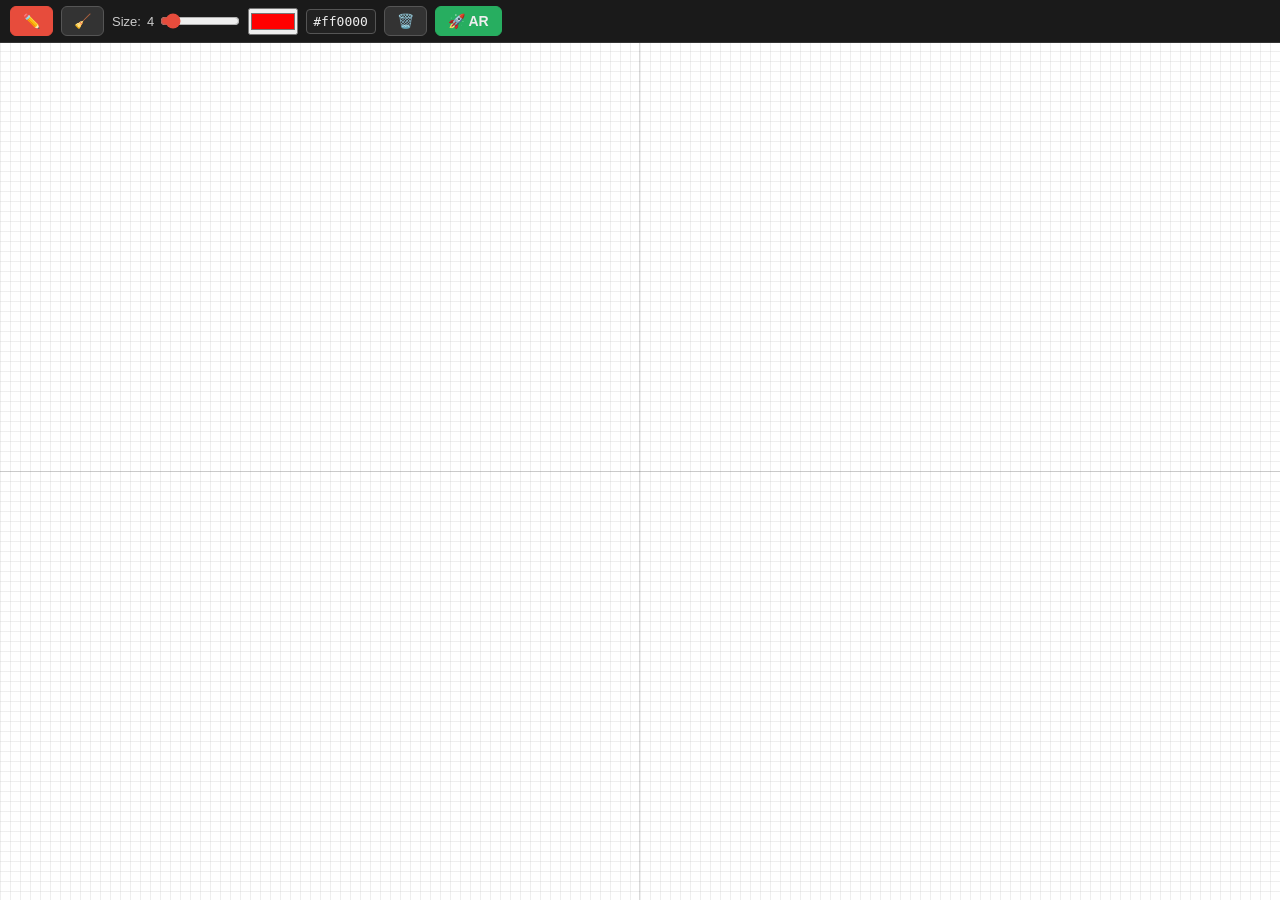
<file: templates/ar.html>
<!DOCTYPE html>
<html lang="en">
<head>
  <meta charset="UTF-8">
  <meta name="viewport" content="width=device-width, initial-scale=1.0, user-scalable=no">
  <title>GoGoGraffiti — AR</title>
  <link rel="stylesheet" href="/static/css/style.css">
  <script>
    // Nuke any old service workers from previous builds
    if ('serviceWorker' in navigator) {
      navigator.serviceWorker.getRegistrations().then(regs => {
        regs.forEach(r => r.unregister());
        if (regs.length) { console.log('Cleared', regs.length, 'old service worker(s)'); location.reload(); }
      });
    }
  </script>
</head>
<body>
  <!-- ======== Drawing Canvas (pre-AR) ======== -->
  <div id="draw-toolbar">
    <button id="pen-btn" class="tool-btn active" title="Pen">✏️</button>
    <button id="eraser-btn" class="tool-btn" title="Eraser">🧹</button>
    <label class="slider-label">
      Size: <span id="size-label">4</span>
      <input type="range" id="size-slider" min="1" max="40" value="4">
    </label>
    <input type="color" id="color-picker" value="#ff0000">
    <input type="text" id="hex-input" value="#ff0000" maxlength="7" class="hex-field">
    <button id="clear-btn" class="tool-btn" title="Clear">🗑️</button>
    <button id="ar-btn" class="tool-btn ar-launch" title="Enter AR">🚀 AR</button>
  </div>

  <div id="crosshair"></div>
  <canvas id="canvas"></canvas>

  <!-- ======== AR Overlay (shown during WebXR session) ======== -->
  <div id="ar-overlay" style="display:none">
    <div id="ar-status">Initializing AR…</div>
    <div id="ar-gps-status">📍 Waiting for GPS…</div>

    <div id="ar-controls">
      <div class="ar-row">
        <label>Scale:
          <span id="ar-scale-label">50cm</span>
          <input type="range" id="ar-scale-slider" min="10" max="300" value="50">
        </label>
      </div>
      <div class="ar-row">
        <label>Rotate:
          <span id="ar-rotate-label">0°</span>
          <input type="range" id="ar-rotate-slider" min="-180" max="180" value="0">
        </label>
      </div>
      <div class="ar-row">
        <input type="text" id="ar-description" placeholder="Description…" maxlength="140">
      </div>
      <div class="ar-row ar-buttons">
        <button id="ar-share-btn">📤 Share</button>
        <button id="ar-load-btn">📥 Load Nearby</button>
        <button id="ar-exit-btn">✖ Exit AR</button>
      </div>
    </div>

    <div id="debug-info"></div>
  </div>

  <!-- WebGPU AR engine — the whole rendering + XR + drawing pipeline -->
  <script src="/static/js/engine.js" type="module"></script>
</body>
</html>
</file>
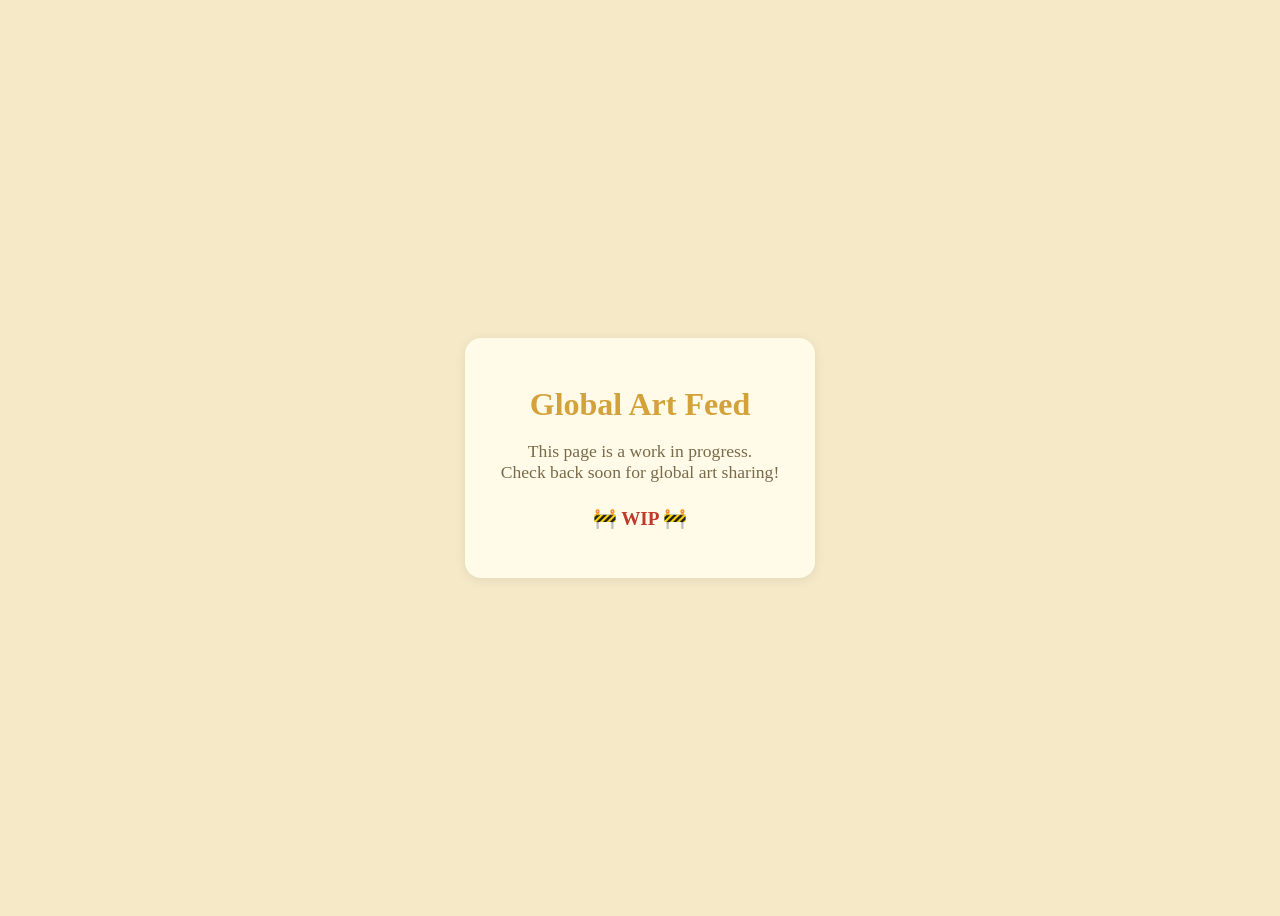
<file: templates/global.html>
<!DOCTYPE html>
<html lang="en">
<head>
  <meta charset="UTF-8">
  <meta name="viewport" content="width=device-width, initial-scale=1.0">
  <title>Global Art - WIP</title>
  <style>
    body {
      font-family: 'Comic Sans MS', cursive;
      background: #f5e9c8;
      display: flex;
      align-items: center;
      justify-content: center;
      min-height: 100vh;
    }
    .wip-box {
      background: #fffbe8;
      border-radius: 16px;
      box-shadow: 0 2px 12px rgba(0,0,0,0.08);
      padding: 48px 36px;
      text-align: center;
      max-width: 340px;
    }
    .wip-title {
      font-size: 2rem;
      font-weight: bold;
      color: #d4a23a;
      margin-bottom: 18px;
    }
    .wip-desc {
      font-size: 1.1rem;
      color: #7a6a4a;
      margin-bottom: 24px;
    }
    .wip-status {
      font-size: 1.2rem;
      color: #c0392b;
      font-weight: bold;
    }
  </style>
</head>
<body>
  <div class="wip-box">
    <div class="wip-title">Global Art Feed</div>
    <div class="wip-desc">This page is a work in progress.<br>Check back soon for global art sharing!</div>
    <div class="wip-status">🚧 WIP 🚧</div>
  </div>
</body>
</html>
</file>
<file: static/css/style.css>
/* ============ GoGoGraffiti — Styles ============ */

* { margin: 0; padding: 0; box-sizing: border-box; }

body {
  font-family: -apple-system, BlinkMacSystemFont, "Segoe UI", Roboto, sans-serif;
  background: #0a0a0a;
  color: #eee;
  overflow: hidden;
  touch-action: none;
}

/* ── Landing Page ── */

.landing {
  display: flex;
  flex-direction: column;
  align-items: center;
  justify-content: center;
  height: 100vh;
  gap: 16px;
  text-align: center;
  padding: 20px;
}

.landing h1 { font-size: 2.4rem; }
.landing p { color: #aaa; font-size: 1rem; max-width: 400px; }

.btn {
  display: inline-block;
  padding: 12px 28px;
  border-radius: 8px;
  text-decoration: none;
  font-weight: 600;
  font-size: 1rem;
  transition: background 0.2s;
}

.btn-primary { background: #e74c3c; color: #fff; }
.btn-primary:hover { background: #c0392b; }
.btn-secondary { background: #333; color: #eee; }
.btn-secondary:hover { background: #444; }

/* ── Drawing Toolbar ── */

#draw-toolbar {
  display: flex;
  align-items: center;
  gap: 8px;
  padding: 6px 10px;
  background: #1a1a1a;
  border-bottom: 1px solid #333;
  flex-wrap: wrap;
  z-index: 10;
}

.tool-btn {
  background: #333;
  color: #eee;
  border: 1px solid #555;
  border-radius: 6px;
  padding: 6px 12px;
  cursor: pointer;
  font-size: 14px;
}
.tool-btn.active { background: #e74c3c; border-color: #e74c3c; }
.tool-btn:hover { background: #444; }

.ar-launch { background: #27ae60; border-color: #27ae60; font-weight: bold; }
.ar-launch:hover { background: #219a52; }

.slider-label {
  color: #ccc;
  font-size: 13px;
  display: flex;
  align-items: center;
  gap: 6px;
}

.slider-label input[type="range"] {
  width: 80px;
  accent-color: #e74c3c;
}

.hex-field {
  width: 70px;
  padding: 4px 6px;
  border: 1px solid #555;
  border-radius: 4px;
  background: #222;
  color: #eee;
  font-family: monospace;
  font-size: 13px;
}

/* ── Drawing Canvas ── */

#canvas {
  display: block;
  background-color: #fff;
  background-image:
    linear-gradient(rgba(200,200,200,0.3) 1px, transparent 1px),
    linear-gradient(90deg, rgba(200,200,200,0.3) 1px, transparent 1px);
  background-size: 10px 10px;
  cursor: crosshair;
  touch-action: none;
}

#crosshair {
  position: fixed;
  left: 0; right: 0;
  pointer-events: none;
  z-index: 5;
  background:
    linear-gradient(transparent calc(50% - 0.5px), rgba(0,0,0,0.15) calc(50% - 0.5px),
      rgba(0,0,0,0.15) calc(50% + 0.5px), transparent calc(50% + 0.5px)),
    linear-gradient(90deg, transparent calc(50% - 0.5px), rgba(0,0,0,0.15) calc(50% - 0.5px),
      rgba(0,0,0,0.15) calc(50% + 0.5px), transparent calc(50% + 0.5px));
}

/* ── AR Overlay ── */

#ar-overlay {
  position: fixed;
  top: 0; left: 0;
  width: 100%; height: 100%;
  pointer-events: none;
  z-index: 20;
  font-size: 14px;
}

#ar-overlay * { pointer-events: auto; }

#ar-status {
  position: absolute;
  top: 12px;
  left: 50%;
  transform: translateX(-50%);
  background: rgba(0,0,0,0.7);
  color: #fff;
  padding: 6px 16px;
  border-radius: 20px;
  font-weight: 600;
  white-space: nowrap;
  pointer-events: none;
}

#ar-gps-status {
  position: absolute;
  top: 48px;
  left: 50%;
  transform: translateX(-50%);
  background: rgba(0,0,0,0.5);
  color: #ccc;
  padding: 4px 12px;
  border-radius: 12px;
  font-size: 12px;
  white-space: nowrap;
  pointer-events: none;
}

#ar-controls {
  position: absolute;
  bottom: 20px;
  left: 50%;
  transform: translateX(-50%);
  background: rgba(0,0,0,0.75);
  padding: 12px 16px;
  border-radius: 14px;
  display: flex;
  flex-direction: column;
  gap: 8px;
  min-width: 280px;
  backdrop-filter: blur(8px);
}

.ar-row {
  display: flex;
  align-items: center;
  gap: 8px;
}

.ar-row label {
  color: #ccc;
  font-size: 13px;
  display: flex;
  align-items: center;
  gap: 6px;
  flex: 1;
}

.ar-row label input[type="range"] {
  flex: 1;
  accent-color: #3498db;
}

.ar-row input[type="text"] {
  flex: 1;
  padding: 6px 10px;
  border: 1px solid #555;
  border-radius: 6px;
  background: #222;
  color: #eee;
  font-size: 13px;
}

.ar-buttons {
  justify-content: center;
  gap: 8px;
  flex-wrap: wrap;
}

.ar-buttons button {
  padding: 8px 16px;
  border: none;
  border-radius: 6px;
  font-size: 13px;
  font-weight: 600;
  cursor: pointer;
}

#ar-share-btn { background: #27ae60; color: #fff; }
#ar-load-btn { background: #3498db; color: #fff; }
#ar-exit-btn { background: #e74c3c; color: #fff; }

/* ── Debug ── */

#debug-info {
  position: absolute;
  bottom: 200px;
  left: 10px;
  background: rgba(0,0,0,0.6);
  color: #0f0;
  padding: 6px 10px;
  border-radius: 6px;
  font-family: monospace;
  font-size: 11px;
  line-height: 1.4;
  pointer-events: none;
}
</file>
